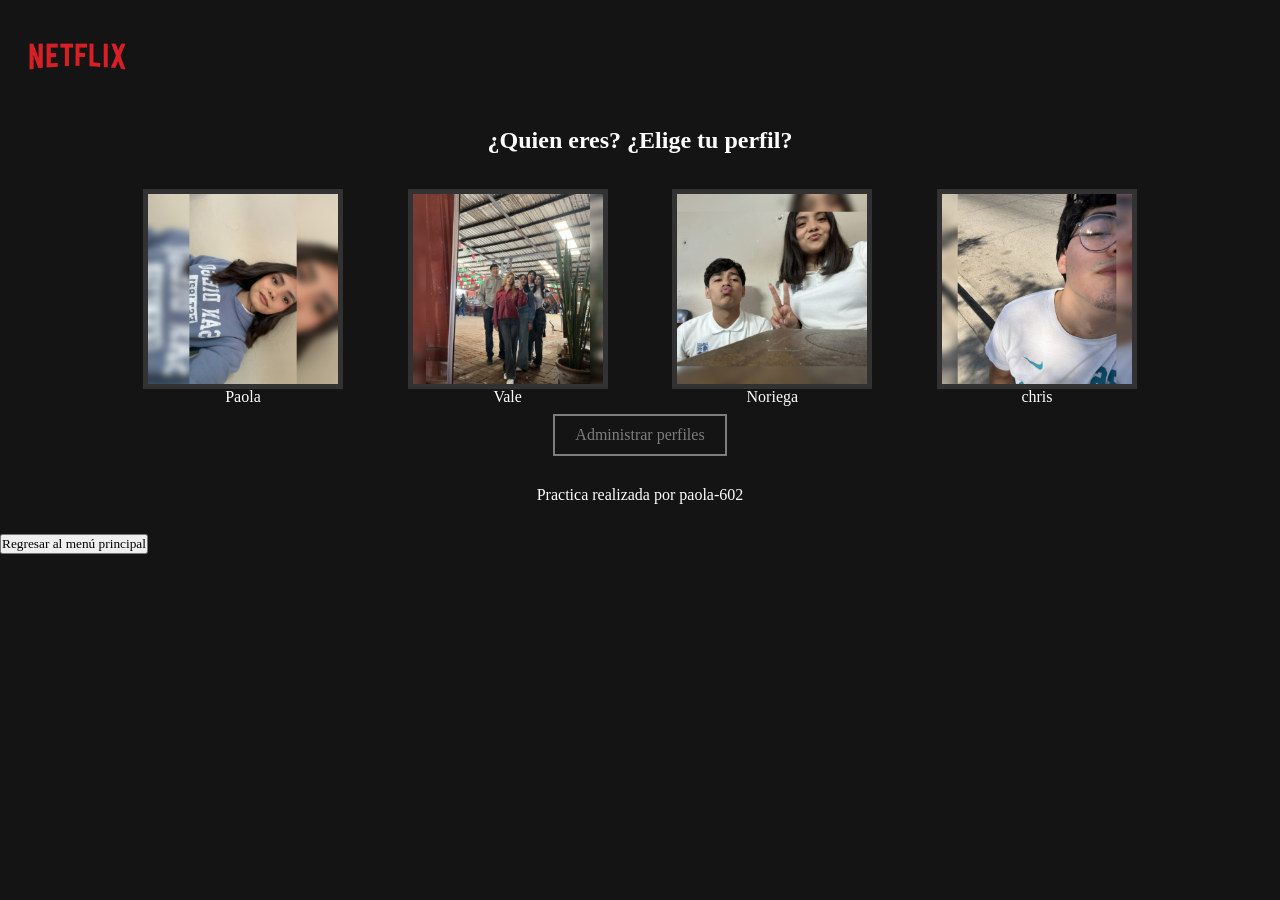
<file: netflix/index.html>
<!DOCTYPE html>
<html>
<head>
	<meta charset="utf-8">
	<meta name="viewport" content="width=device-width, initial-scale=1">
	<title>Netflix</title>
	<link rel="stylesheet" type="text/css" href="netflix/netflix.css">

	<link rel="icon" href="img/netfl.png">
</head>
<body>

	<header>
		<menu>
			<img src="img/netflix.png">
		</menu>
	</header>

	<main>
	<div class="contenedor">
		<section class="bienvenida">
			<h1>¿Quien eres? ¿Elige tu perfil?</h1>
		</section>
		<section class="perfiles">
			<div class="perfil">



				<div class="foto">
				<img src="img/yo.png">
				<div class="nombre">
				<p>Paola</p>
				</div>

				</div>
			</div>

				<div class="perfil">
				<div class="foto">
					<img src="img/vale.png">
					<div class="nombre">
					<p>Vale</p>
					</div>
					
				</div>


			</div>

			<div class="perfil">
			<div class="foto">
		    	<img src="img/noriega.png"><div class="nombre">
				<p>Noriega</p>
			</div>
					
			</div>
		    </div>

			<div class="perfil">
			<div class="foto">
			<img src="img/chris.png">
			<div class="nombre">
			<p>chris</p>
			</div>

			</div>

			</div>
		</section>

		<section class="boton">
			<a href="">Administrar perfiles</a>
		</section>

	</div>
</main>


	
<footer>
	<p>Practica realizada por paola-602</p>
</footer>


<a href="../index.html">
    <button>Regresar al menú principal</button>
</a>


</body>
</html>
</file>
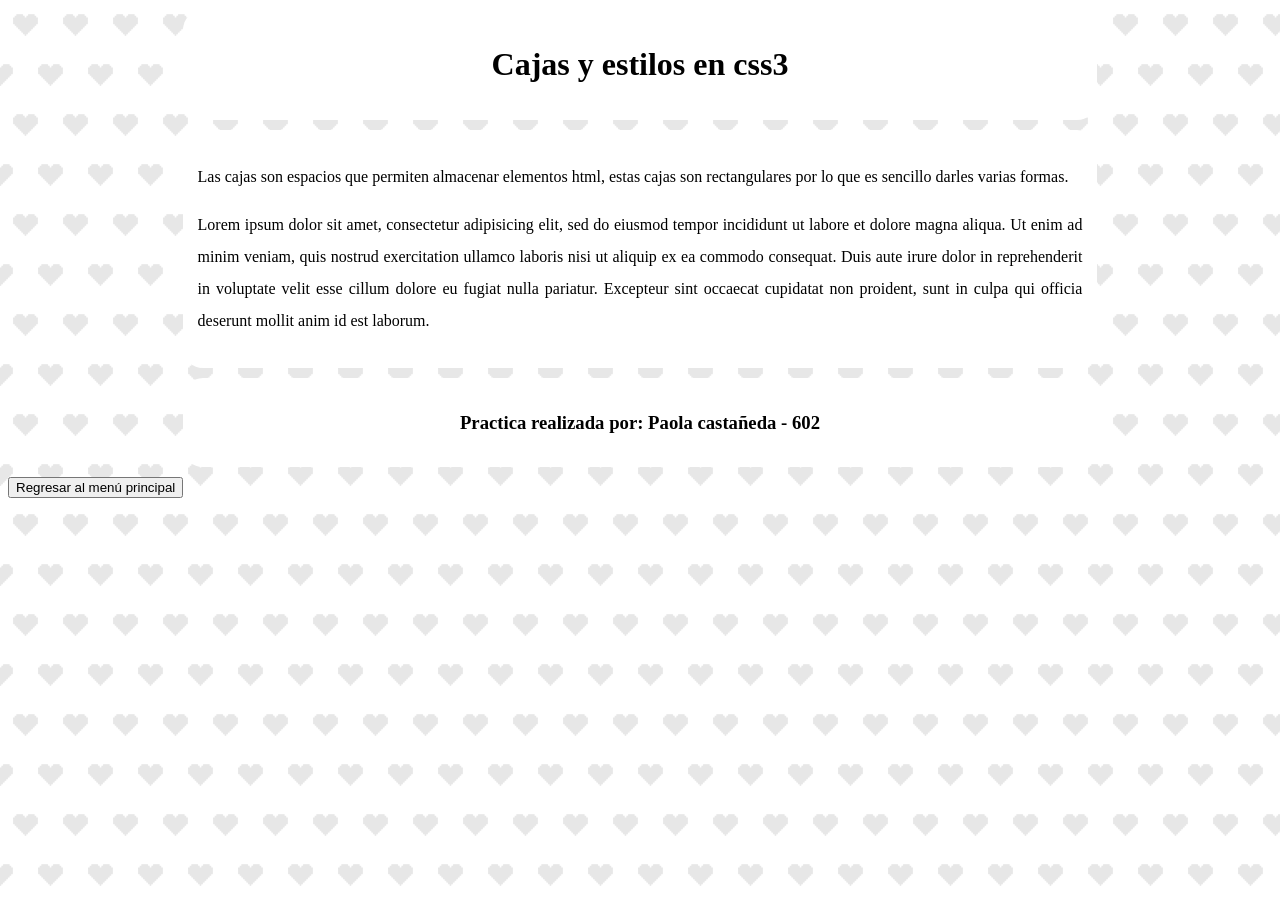
<file: practica6/index.html>
<!DOCTYPE html>
<html>
<head>
	<meta charset="utf-8">
	<meta name="viewport" content="width=device-width, initial-scale=1">
	<title>Fondos - Paola Castañeda - 602</title>
	<link rel="stylesheet" type="text/css" href="estilos/fondo.css">
</head>
<body>

<header>
	<h1>Cajas y estilos en css3</h1>

</header>

<main>
	<p>Las cajas son espacios que permiten almacenar elementos html, estas cajas son rectangulares por lo que es sencillo darles varias formas.</p>

	<p>Lorem ipsum dolor sit amet, consectetur adipisicing elit, sed do eiusmod
	tempor incididunt ut labore et dolore magna aliqua. Ut enim ad minim veniam,
	quis nostrud exercitation ullamco laboris nisi ut aliquip ex ea commodo
	consequat. Duis aute irure dolor in reprehenderit in voluptate velit esse
	cillum dolore eu fugiat nulla pariatur. Excepteur sint occaecat cupidatat non
	proident, sunt in culpa qui officia deserunt mollit anim id est laborum.</p>

</main>

<footer>
	<h3>Practica realizada por:
		
	 Paola castañeda - 602</h3>

</footer>

<a href="../index.html">
    <button>Regresar al menú principal</button>
</a>

</body>
</html>
</file>
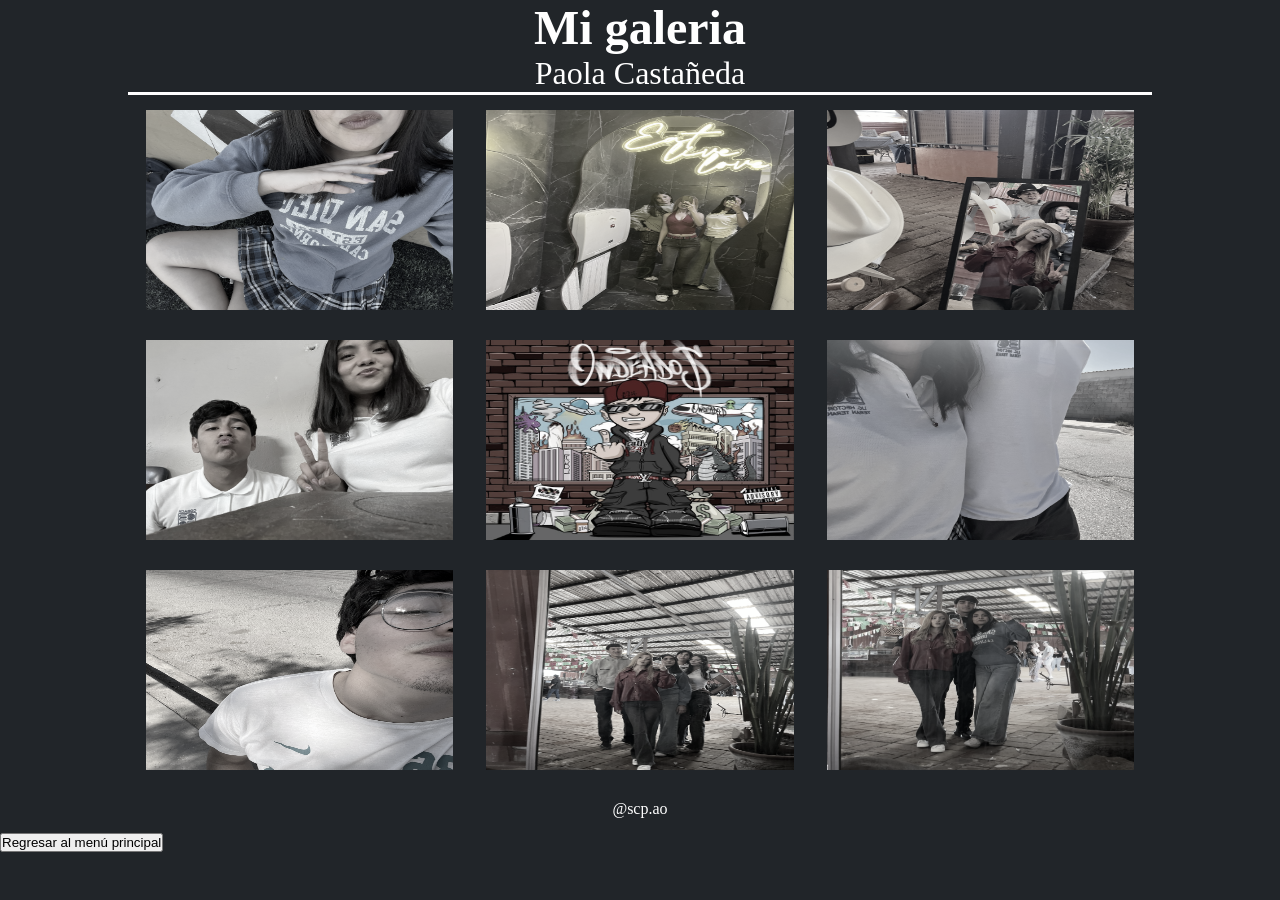
<file: practica8/index.html>
<!DOCTYPE html>
<html>
<head>
	<meta charset="utf-8">
	<meta name="viewport" content="width=device-width, initial-scale=1">
	<title>Galeria @scp.ao</title>
</head>
<body>

<link rel="stylesheet" type="text/css" href="estilos/galeria.css">
<div class="contenedor">
		<header>
			<h2>Mi galeria</h2>
			<p>Paola Castañeda</p>


		</header>

		<main>
			<div class="galeria">
           	<div class="foto">
           		<img src="img/canchadfut.jpg">
           	</div>





           	<div class="foto">
           		<img src="img/espejo.jpg">
           	</div>




           	<div class="foto">
           		<img src="img/sombreros.jpg">
           	</div>




           	<div class="foto">
           		<img src="img/noriega.jpg">
           	</div>




           	<div class="foto">
           		<img src="img/calle24.jpg">
           	</div>



           	<div class="foto">
           		<img src="img/pablo.jpg">
           	</div>



           	<div class="foto">
           		<img src="img/chris.jpg">
           	</div>





           	<div class="foto">
           		<img src="img/vale.jpg">
           	</div>




           	<div class="foto">
           		<img src="img/aylin.jpg">
           	</div>

           </div>




		</main>

		<footer>
			<p>@scp.ao</p>
		</footer>

	</div>

<a href="../index.html">
    <button>Regresar al menú principal</button>
</a>

</body>
</html>
</file>
<file: netflix/netflix/netflix.css>
*{
	padding: 0;
	margin: 0;
	box-sizing: border-box;
	font-family: inter;
}

body{
	background: #141414;
	color: white;
	font-family: inter;
	font-size: 0.5;
}

menu img{
	width: 10%;
}

menu{
	padding: 15px;
}

main .contenedor{
	width: 80%;
	margin: 0 auto;
	background: #141414;
}

main .bienvenida{
	padding: 10px;
	text-align: center;
}

main .perfiles{
	padding: 15px;
	display: flex;
	flex-wrap: wrap;
	justify-content: space-between;

}

main .perfiles .perfil .foto{
	width: 200px;
	height: 200px;
	background: #31572c;
	margin: 10px 0;
	border: 5px solid #323232;
	
}

main .perfiles .perfil .foto img{
	width: 100%;
	object-fit: cover;
}

main .perfiles .texto{
	text-align: center;
	margin-top: 10px;

}

main .perfil .foto:hover{
	border: 5px solid white;
	transition: 1s;
}

main .perfiles .nombre{
	text-align: center;
	display: flex;
	justify-content: center;
	
}

main .boton{
	text-align: center;
	text-align: none;
}

main .boton a{
	text-decoration: none;
	color: #7d7d7d;
	border: 2px solid #7d7d7d;
	display: inline-block;
	padding: 10px 20px;
}

main .boton a:hover{
	color: white;
	border: 2px solid white;
	transition: 0.5s;
}

footer{
	text-align: center;
	padding: 30px;
}

 footer .boton{
    text-align: center;

}

footer .boton a{
 display: inline-block;
text-decoration: none;
color: white;
background: #0095f;
padding: 25px 15px;
border-radius: 30px;
}

footer .boton a:hover{
    margin: auto px;
    background: white;
    transition: 0.5s;
    color: black;
}
</file>
<file: practica6/estilos/fondo.css>
body{
	background: url("../img/corazon.png");
	font-family: cursive;
}

header, main, footer{
	background: white;
	width: 70%;
	margin: 10px auto;
	padding: 15px;
	border-radius: 20px;

}

/*Centrar texto en header y footer*/

header{
	text-align: center;
}

footer{
	text-align: center;
}

/*Texto de caja main justificado y con mayor interlineado*/

main p{
	text-align: justify;
	line-height: 32px;
}

main:hover{
	background: #e5e5e5;
	color:#14213d;
}
header:hover{
	background: #4a5759;
	color: #14213d;
}

footer:hover{
	background: #aec3b0;
	color: #14213d;
}
</file>
<file: practica8/estilos/galeria.css>
*{
	padding: 0;
	margin: 0;
	box-sizing: border-box;
}

body{
	background: #212529 ;
}

.contenedor{
	background: #212529;
	width: 80%;
	margin: 0 auto;
}

main .galeria .foto{
	width: 30%;
	height: 200px;
	background: #660708;
	margin: 15px;
}


/*PADRE*/

main .galeria{
	display: flex;
	flex-wrap: wrap;

	justify-content: space-evenly;
}

/*Aqui acomodamos la foto*/


 main .galeria .foto img{
 	width:100%;
 	height:100%;
 	filter:grayscale(80%);

 }

 main .galeria .foto img:hover{
 	filter:grayscale(0%);
 	border:1px solid white;
 }

header{
	color:white;
	text-align: center;
	font-family: verdana;
	font-size: 2em;
	border-bottom: 3px solid white;

}

footer{
	color: white;
	font-family: verdana;
	text-align: center;
	padding:15px;
}
</file>
